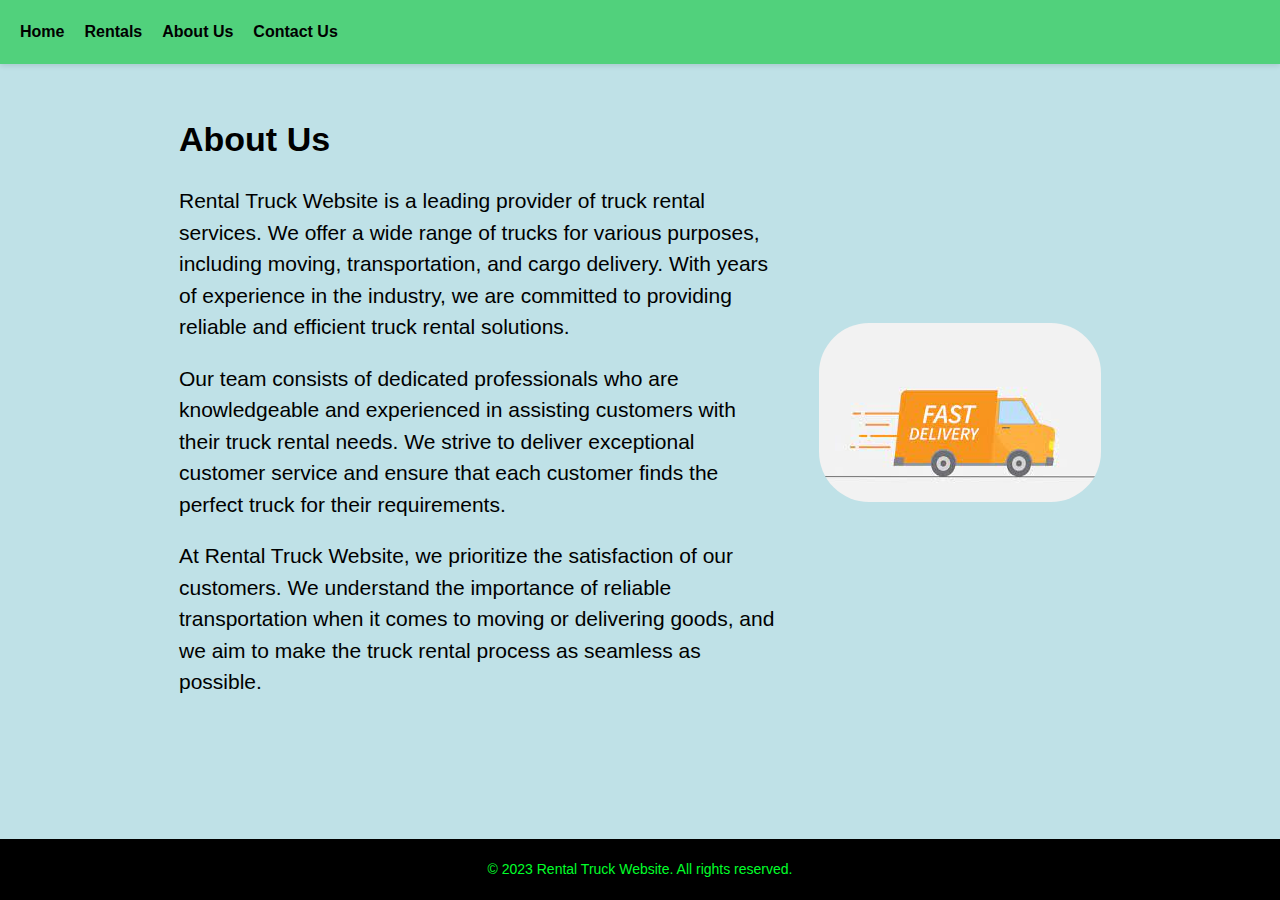
<file: Aboutus.html>
<!DOCTYPE html>
<html lang="en">
<head>
    <meta charset="UTF-8">
    <meta http-equiv="X-UA-Compatible" content="IE=edge">
    <meta name="viewport" content="width=device-width, initial-scale=1.0">
    <title>About Us - Rental Truck Website</title>
    <link rel="stylesheet" href="Aboutus.css">
</head>
<body>
  <header>
    <nav>
        <ul>
            <li><a href="index.html">Home</a></li>
            <li><a href="Viewrentals.html">Rentals</a></li>
            <li><a href="Aboutus.html">About Us</a></li>
            <li><a href="Contact.html">Contact Us</a></li>
        </ul>
    </nav>
</header>
    <section id="about-us">
        <div class="about-text">
            <h2>About Us</h2>
            <p>Rental Truck Website is a leading provider of truck rental services. We offer a wide range of trucks for various purposes, including moving, transportation, and cargo delivery. With years of experience in the industry, we are committed to providing reliable and efficient truck rental solutions.</p>
            <p>Our team consists of dedicated professionals who are knowledgeable and experienced in assisting customers with their truck rental needs. We strive to deliver exceptional customer service and ensure that each customer finds the perfect truck for their requirements.</p>
            <p>At Rental Truck Website, we prioritize the satisfaction of our customers. We understand the importance of reliable transportation when it comes to moving or delivering goods, and we aim to make the truck rental process as seamless as possible.</p>
        </div>
        <div class="about-image">
            <img src="Img/Aboutustruck.jpg" alt="About Us Image">
        </div>
    </section>

    <footer>
        <p>&copy; 2023 Rental Truck Website. All rights reserved.</p>
    </footer>
</body>
</html>
</file>
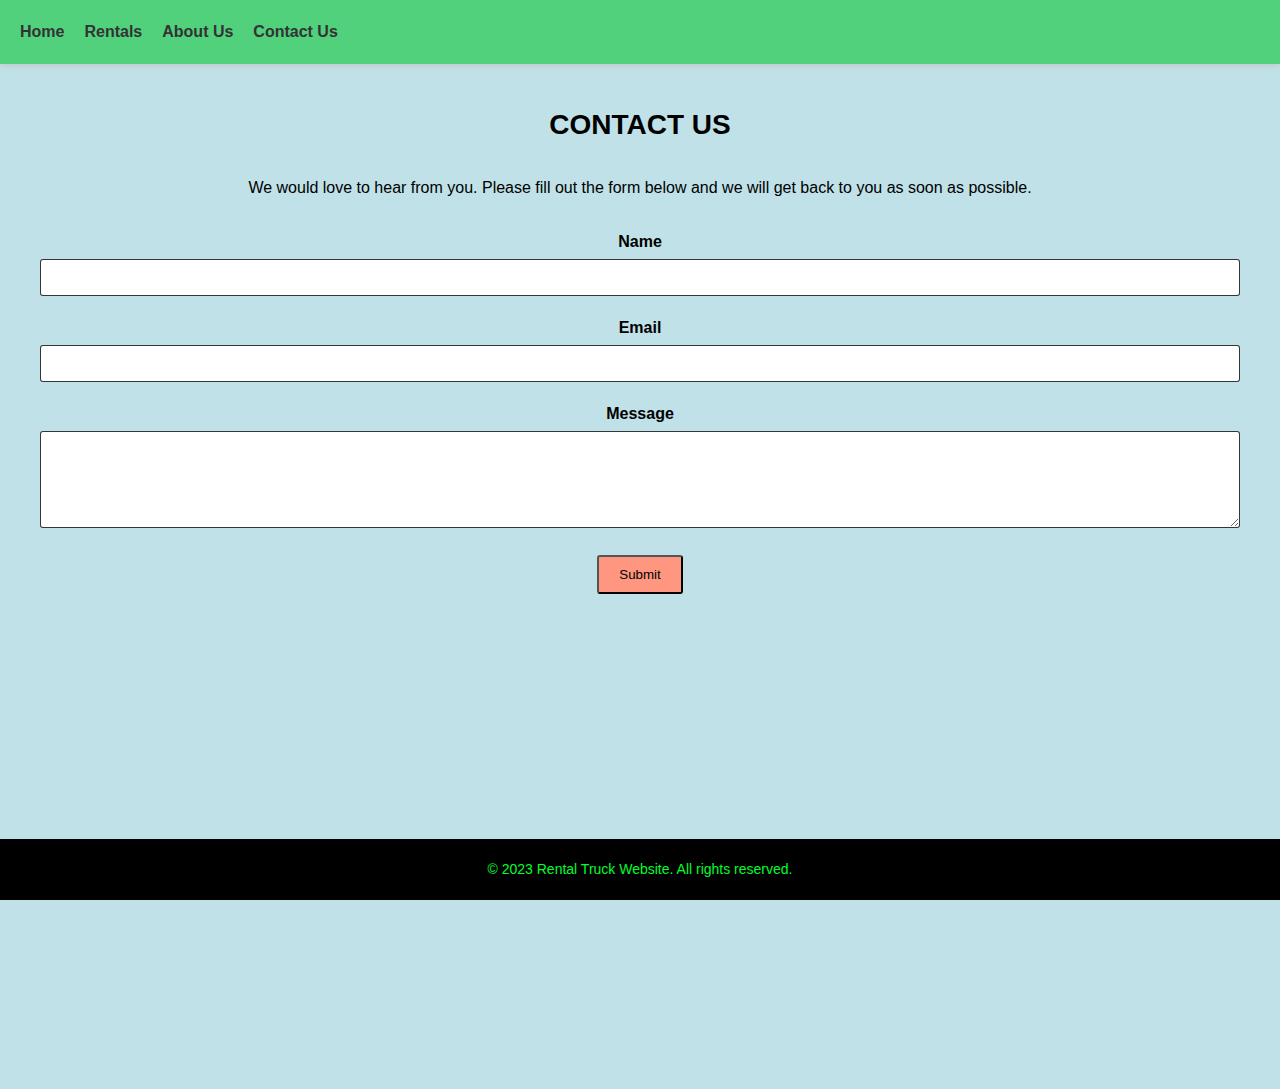
<file: Contact.html>
<!DOCTYPE html>
<html lang="en">
<head>
    <meta charset="UTF-8">
    <meta http-equiv="X-UA-Compatible" content="IE=edge">
    <meta name="viewport" content="width=device-width, initial-scale=1.0">
    <title>Contact Us - Rental Truck Website</title>
    <link rel="stylesheet" href="Contact.css">
</head>
<body>
  <header>
    <nav>
        <ul>
            <li><a href="index.html">Home</a></li>
            <li><a href="Viewrentals.html">Rentals</a></li>
            <li><a href="Aboutus.html">About Us</a></li>
            <li><a href="Contact.html">Contact Us</a></li>
        </ul>
    </nav>
</header>

    <section id="contact">
        <h2>Contact Us</h2>
        <p>We would love to hear from you. Please fill out the form below and we will get back to you as soon as possible.</p>
        <form action="#" method="POST">
            <div class="form-group">
                <label for="name">Name</label>
                <input type="text" id="name" name="name" required>
            </div>
            <div class="form-group">
                <label for="email">Email</label>
                <input type="email" id="email" name="email" required>
            </div>
            <div class="form-group">
                <label for="message">Message</label>
                <textarea id="message" name="message" rows="5" required></textarea>
            </div>
            <button type="submit" class="button">Submit</button>
        </form>
        <br>
        <div class="map-container">
            <iframe src="https://www.google.com/maps/embed?pb=!1m18!1m12!1m3!1d3220.823275506072!2d-122.41941548471765!3d37.774929579760656!2m3!1f0!2f0!3f0!3m2!1i1024!2i768!4f13.1!3m3!1m2!1s0x808f7e58e6d04d51%3A0xb3a69f90f70e39ad!2sSan%20Francisco%2C%20CA%2C%20USA!5e0!3m2!1sen!2s!4v1625251395674!5m2!1sen!2s" width="100%" height="400" frameborder="0" style="border:0;" allowfullscreen="" aria-hidden="false" tabindex="0"></iframe>
        </div>
        
    </section>
<br>
    <footer>
        <p>&copy; 2023 Rental Truck Website. All rights reserved.</p>
    </footer>

</body>
</html>
</file>
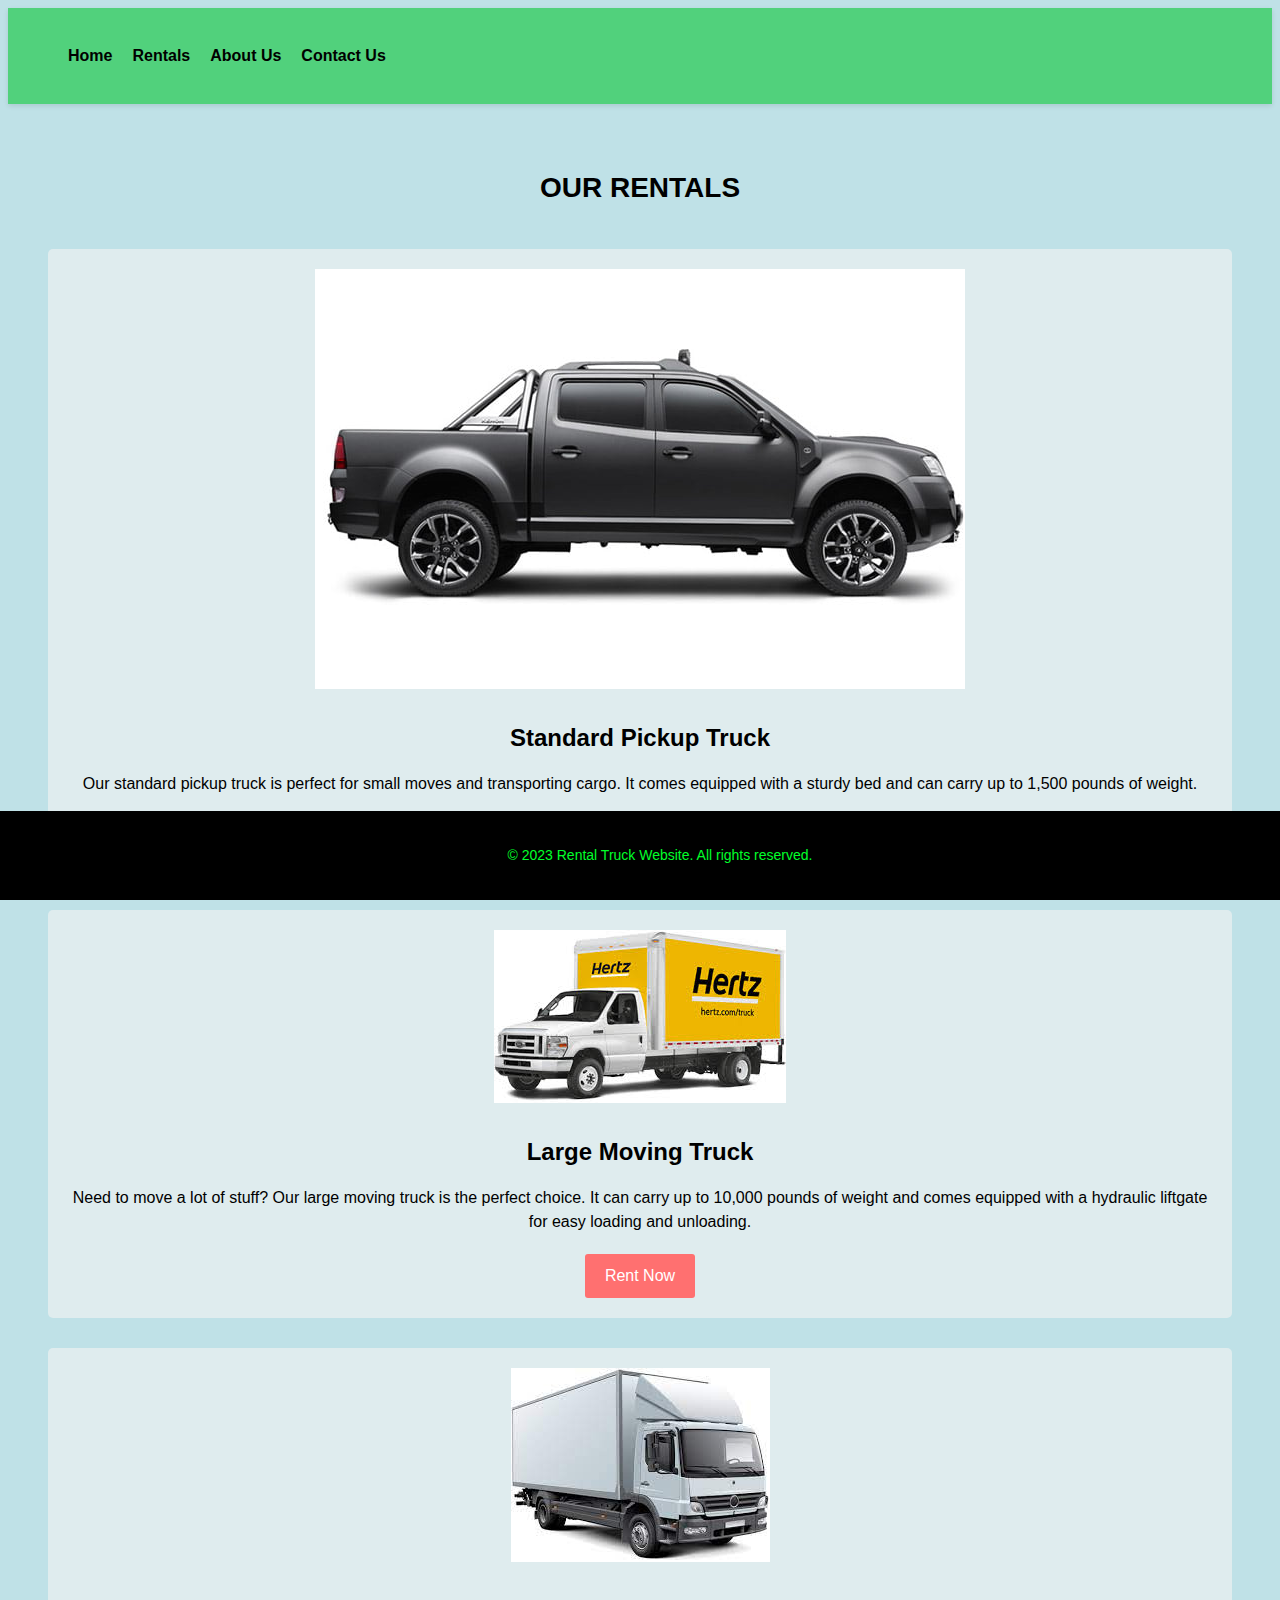
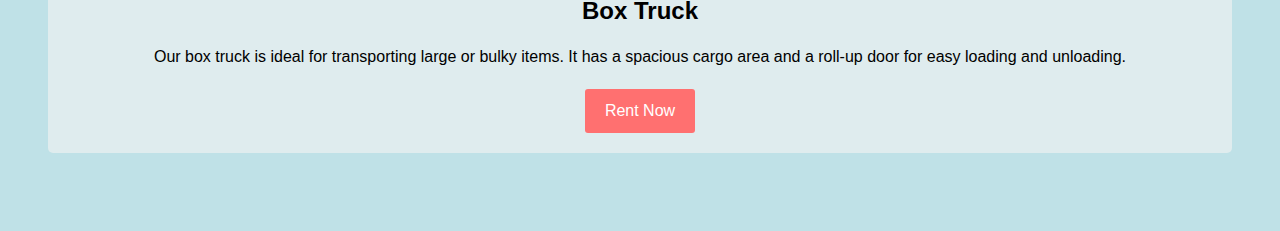
<file: Viewrentals.html>
<!DOCTYPE html>
<html lang="en">
<head>
    <meta charset="UTF-8">
    <meta http-equiv="X-UA-Compatible" content="IE=edge">
    <meta name="viewport" content="width=device-width, initial-scale=1.0">
    <title>View Rentals - Rental Truck Website</title>
    <link rel="stylesheet" href="Viewrentals.css">
</head>
<body>
  <header>
    <nav>
        <ul>
            <li><a href="index.html">Home</a></li>
            <li><a href="Viewrentals.html">Rentals</a></li>
            <li><a href="Aboutus.html">About Us</a></li>
            <li><a href="Contact.html">Contact Us</a></li>
        </ul>
    </nav>
</header>

    <section id="rentals">
        <h2>Our Rentals</h2>
        <div class="rental-item">
            <a class="truck-link" href="https://www.example.com/truck1"><img src="Img/Standard Pickup Truck.jpg" alt="Truck 1"></a>
            <h3>Standard Pickup Truck</h3>
            <p>Our standard pickup truck is perfect for small moves and transporting cargo. It comes equipped with a sturdy bed and can carry up to 1,500 pounds of weight.</p>
            <a href="#" class="button">Rent Now</a>
        </div>
        
        <div class="rental-item">
            <a class="truck-link" href="https://www.example.com/truck1"><img src="Img/Large Moving Truck.jpg" alt="Truck 2"></a>
            <h3>Large Moving Truck</h3>
            <p>Need to move a lot of stuff? Our large moving truck is the perfect choice. It can carry up to 10,000 pounds of weight and comes equipped with a hydraulic liftgate for easy loading and unloading.</p>
            <a href="#" class="button">Rent Now</a>
        </div>
      
        <div class="rental-item">
            <a class="truck-link" href="https://www.example.com/truck1"><img src="Img/Box Truck.jpg" alt="Truck 3"></a>
            <h3>Box Truck</h3>
            <p>Our box truck is ideal for transporting large or bulky items. It has a spacious cargo area and a roll-up door for easy loading and unloading.</p>
            <a href="#" class="button">Rent Now</a>
        </div>
    </section>

    <footer>
        <p>&copy; 2023 Rental Truck Website. All rights reserved.</p>
    </footer>

</body>
</html>
</file>
<file: Aboutus.css>
* {
  box-sizing: border-box;
  margin: 0;
  padding: 0;
}

body {
  font-family: Arial, sans-serif;
  background-color: #bfe1e7;
  line-height: 1.5;
}

header {
  background-color: #51d17c;
  box-shadow: 0px 2px 5px rgba(0, 0, 0, 0.1);
  padding: 20px;
}

header nav ul {
  display: flex;
  list-style-type: none;
}

header nav ul li {
  margin-right: 20px;
}

header nav ul li a {
  color: #000000;
  font-weight: bold;
  text-decoration: none;
  transition: color 0.3s ease-in-out;
}

header nav ul li a:hover {
  color: #ff2f00;
}

#about-us {
  display: flex;
  justify-content: center;
  align-items: center;
  padding: 50px 0;
}

.about-text {
  max-width: 600px;
  margin-right: 40px;
}

.about-text h2 {
  font-size: 34px;
  font-weight: bold;
  margin-bottom: 20px;
}

.about-text p {
  font-size: 21px;
  margin-bottom: 20px;
}

.about-image img {
  max-width: 100%;
  border-radius: 50px;
}

footer {
  position: fixed;
  left: 0;
  bottom: 0;
  width: 100%;
  background-color: #000;
  text-align: center;
  padding: 20px;
  font-size: 14px;
  color: #00ff2a;
}
</file>
<file: Contact.css>
* {
  box-sizing: border-box;
  margin: 0;
  padding: 0;
}

body {
  font-family: Arial, sans-serif;
  background-color: #bfe1e7;
  line-height: 1.5;
}

header {
  background-color: #51d17c;
  box-shadow: 0px 2px 5px rgba(255, 0, 0, 0.1);
  padding: 20px;
}

header nav ul {
  display: flex;
  list-style-type: none;
}

header nav ul li {
  margin-right: 20px;
}

header nav ul li a {
  color: #333;
  font-weight: bold;
  text-decoration: none;
  transition: color 0.3s ease-in-out;
}

header nav ul li a:hover {
  color: #ff0000;
}

#contact {
  padding: 40px;
  text-align: center;
}

#contact h2 {
  text-transform: uppercase;
  font-weight: bold;
  font-size: 28px;
  margin-bottom: 30px;
}

#contact p {
  font-size: 16px;
  margin-bottom: 30px;
}

.form-group {
  margin-bottom: 20px;
}

label {
  display: block;
  font-weight: bold;
  margin-bottom: 5px;
}

input[type="text"],
input[type="email"],
textarea {
  width: 100%;
  padding: 10px;
  border: 1px solid #000000c9;
  border-radius: 3px;
}

textarea {
  resize: vertical;
}

.button {
  display: inline-block;
  padding: 10px 20px;
  background-color: #ff9780;
  color: #000000;
  text-decoration: none;
  border-radius: 3px;
  transition: background-color 0.3s ease-in-out;
  cursor: pointer;
}

.button:hover {
  background-color: #e6481b;
}

footer {
  position: fixed;
  left: 0;
  bottom: 0;
  width: 100%;
  background-color: #000;
  text-align: center;
  padding: 20px;
  font-size: 14px;
  color: #00ff2a;
}
</file>
<file: Viewrentals.css>
{
  box-sizing: border-box;
  margin: 0;
  padding: 0;
}

body {
  font-family: Arial, sans-serif;
  background-color: #bfe1e7;
  line-height: 1.5;
}

header {
  background-color: #51d17c;
  box-shadow: 0px 2px 5px rgba(0, 0, 0, 0.1);
  padding: 20px;
}

header nav ul {
  display: flex;
  list-style-type: none;
}

header nav ul li {
  margin-right: 20px;
}

header nav ul li a {
  color: #000000;
  font-weight: bold;
  text-decoration: none;
  transition: color 0.3s ease-in-out;
}

header nav ul li a:hover {
  color: #ff2f00;
}

#rentals {
  padding: 40px;
  text-align: center;
}

#rentals h2 {
  text-transform: uppercase;
  font-weight: bold;
  font-size: 28px;
  margin-bottom: 40px;
}

.rental-item {
  background-color: #dfecee;
  padding: 20px;
  margin-bottom: 30px;
  border-radius: 5px;
}

.rental-item a.truck-link {
  display: block;
  margin-bottom: 20px;
}

.rental-item h3 {
  font-size: 24px;
  margin-bottom: 10px;
}

.rental-item p {
  font-size: 16px;
  margin-bottom: 20px;
}

.button {
  display: inline-block;
  padding: 10px 20px;
  background-color: #ff7070;
  color: #ffffff;
  text-decoration: none;
  border-radius: 3px;
  transition: background-color 0.3s ease-in-out;
}

.button:hover {
  background-color: #ff0000;
}

footer {
  position: fixed;
  left: 0;
  bottom: 0;
  width: 100%;
  background-color: #000;
  text-align: center;
  padding: 20px;
  font-size: 14px;
  color: #00ff2a;
}
</file>
